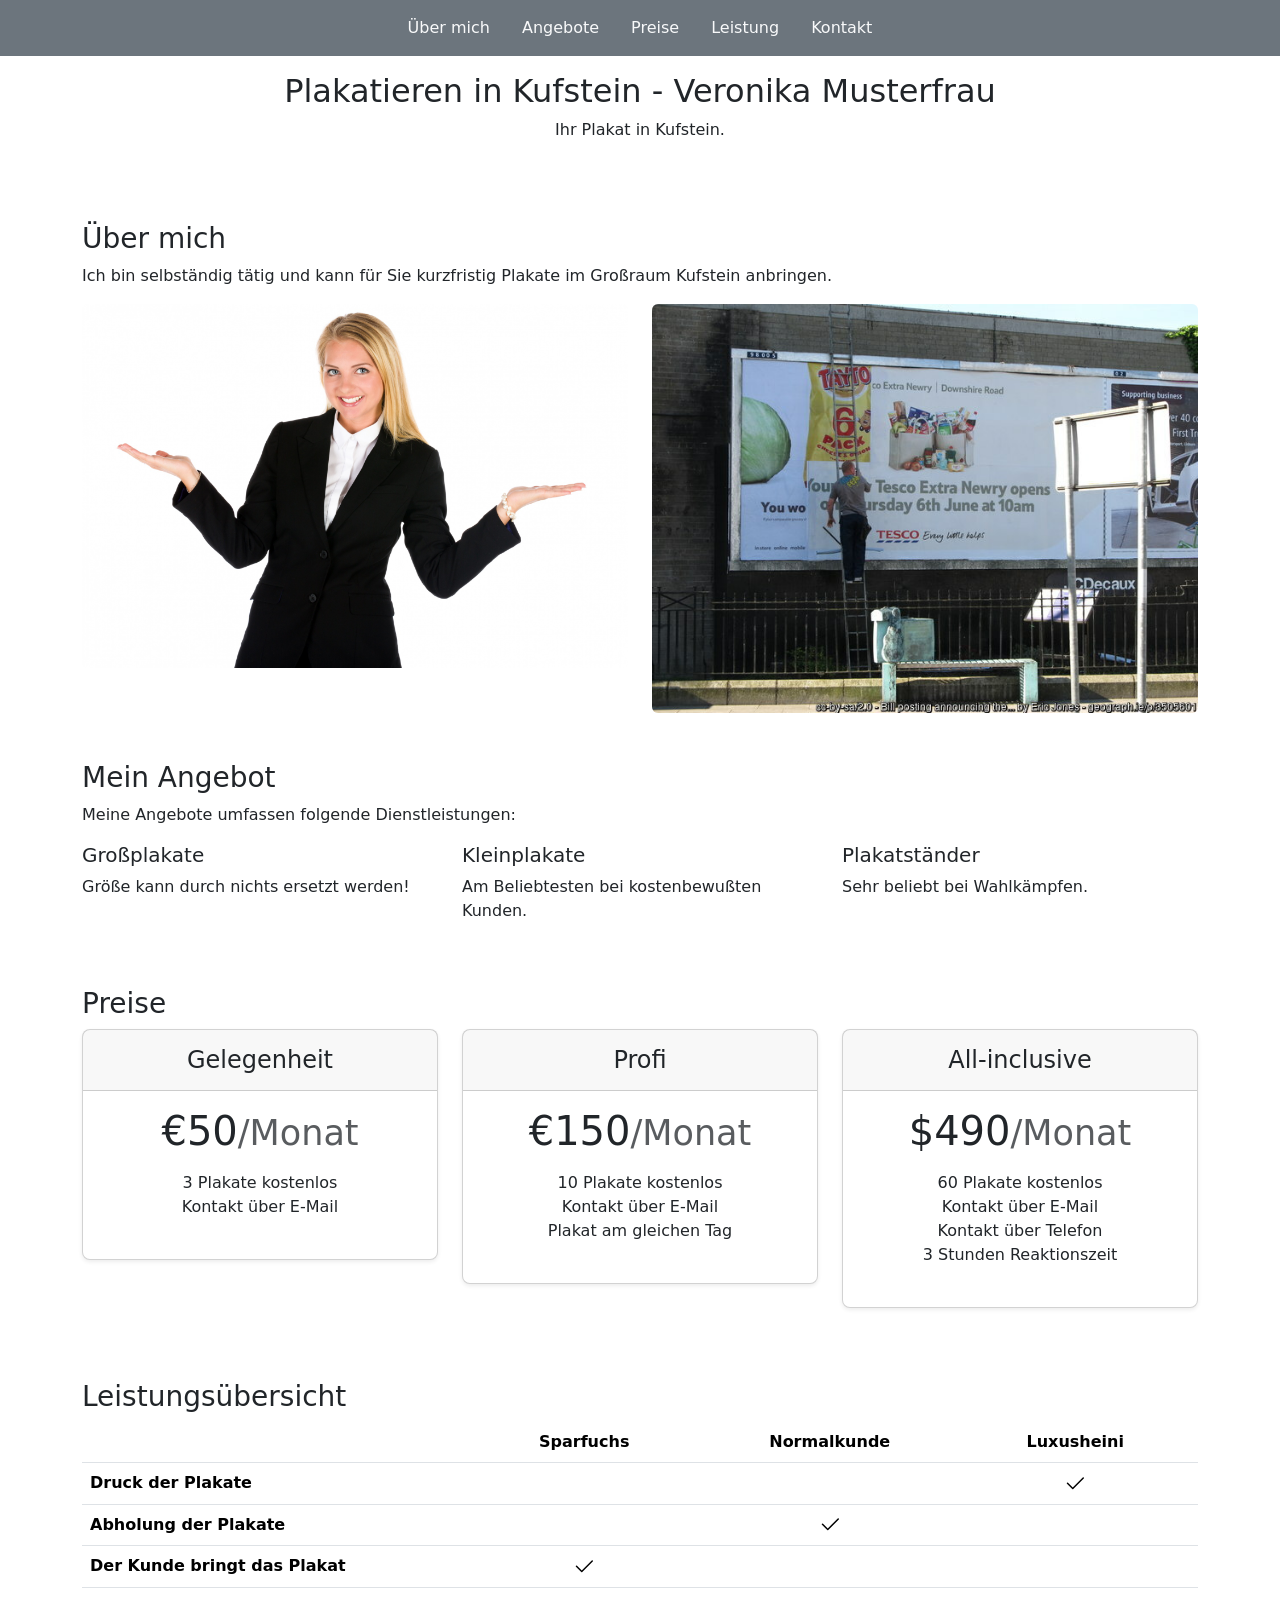
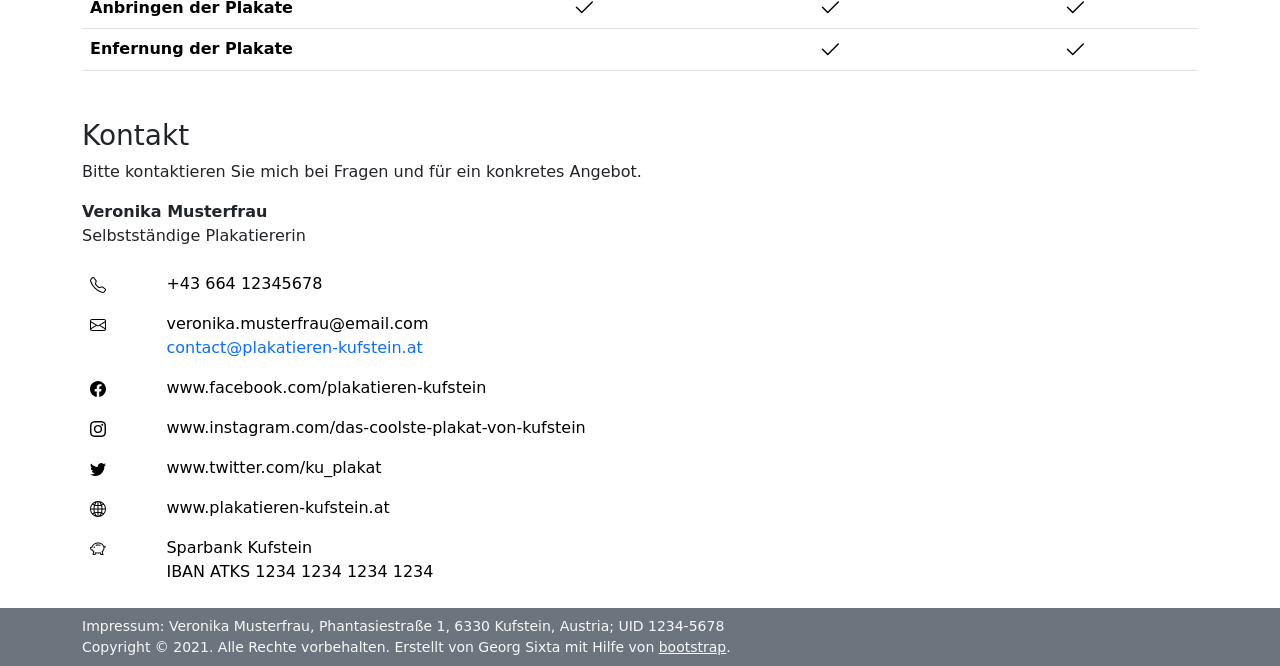
<file: index.html>
<!DOCTYPE html>
<html lang="de" class="h-100">
<head>
    <title>Plakatieren Kufstein - Veronika Musterfrau</title>
    <meta charset="utf-8">
    <meta name="viewport" content="width=device-width, initial-scale=1">
    <link href="https://cdn.jsdelivr.net/npm/bootstrap@5.0.2/dist/css/bootstrap.min.css" rel="stylesheet">
</head>

<body class="d-flex flex-column h-100">

<header class="d-flex justify-content-center py-2 bg-secondary">
    <ul class="nav nav-pills">
        <li class="nav-item"><a href="#aboutme" class="nav-link text-light">Über mich</a></li>
        <li class="nav-item"><a href="#angebot" class="nav-link text-light">Angebote</a></li>
        <li class="nav-item"><a href="#preise" class="nav-link text-light">Preise</a></li>
        <li class="nav-item"><a href="#leistung" class="nav-link text-light">Leistung</a></li>
        <li class="nav-item"><a href="#kontakt" class="nav-link text-light">Kontakt</a></li>
    </ul>
</header>

<content>

<article id="home" class="container-fluid p-3 text-center">
    <h2>Plakatieren in Kufstein - Veronika Musterfrau</h2>
    <p>Ihr Plakat in Kufstein.</p>
</article>

<article id="aboutme" class="container mt-5">
    <h3>Über mich</h3>
    <p>Ich bin selbständig tätig und kann für Sie kurzfristig Plakate im Großraum Kufstein anbringen.</p>
    <div class="row">
        <div class="col-sm-6">
            <img src="me.jpg" class="rounded img-fluid" alt="Veronika Musterfrau">
        </div>
        <div class="col-sm-6">
            <img src="plakate.jpg" class="rounded img-fluid" alt="Plakatieren">
        </div>
    </div>
</article>

<article id="angebot" class="container mt-5">
    <h3>Mein Angebot</h3>
    <p>Meine Angebote umfassen folgende Dienstleistungen:</p>
    <div class="row">
        <div class="col-sm-4">
            <h5>Großplakate</h5>
            <p>Größe kann durch nichts ersetzt werden!</p>
        </div>
        <div class="col-sm-4">
            <h5>Kleinplakate</h5>
            <p>Am Beliebtesten bei kostenbewußten Kunden.</p>
        </div>
        <div class="col-sm-4">
            <h5>Plakatständer</h5>        
            <p>Sehr beliebt bei Wahlkämpfen.</p>
        </div>
    </div>  
</article>

<article id="preise" class="container mt-5">
    <h3>Preise</h3>
    <div class="row row-cols-1 row-cols-md-3 mb-3 text-center">
        <div class="col">
            <div class="card mb-4 rounded-3 shadow-sm">
                <div class="card-header py-3">
                    <h4 class="my-0 fw-normal">Gelegenheit</h4>
                </div>
                <div class="card-body">
                    <h1 class="card-title pricing-card-title">€50<small class="text-muted fw-light">/Monat</small></h1>
                        <ul class="list-unstyled mt-3 mb-4">
                            <li>3 Plakate kostenlos</li>
                            <li>Kontakt über E-Mail</li>
                        </ul>
                </div>
            </div>
        </div>
        <div class="col">
            <div class="card mb-4 rounded-3 shadow-sm">
                <div class="card-header py-3">
                    <h4 class="my-0 fw-normal">Profi</h4>
                </div>
                <div class="card-body">
                <h1 class="card-title pricing-card-title">€150<small class="text-muted fw-light">/Monat</small></h1>
                    <ul class="list-unstyled mt-3 mb-4">
                        <li>10 Plakate kostenlos</li>
                        <li>Kontakt über E-Mail</li>
                        <li>Plakat am gleichen Tag</li>
                    </ul>
                </div>
            </div>
        </div>
        <div class="col">
            <div class="card mb-4 rounded-3 shadow-sm">
                <div class="card-header py-3">
                    <h4 class="my-0 fw-normal">All-inclusive</h4>
                </div>
                <div class="card-body">
                    <h1 class="card-title pricing-card-title">$490<small class="text-muted fw-light">/Monat</small></h1>
                        <ul class="list-unstyled mt-3 mb-4">
                            <li>60 Plakate kostenlos</li>
                            <li>Kontakt über E-Mail</li>
                            <li>Kontakt über Telefon</li>
                            <li>3 Stunden Reaktionszeit</li>
                        </ul>
                </div>
            </div>
        </div>
    </div>
  
</article>

<article id="leistung" class="container mt-5">
    <svg xmlns="http://www.w3.org/2000/svg" style="display: none;">
        <symbol id="check" viewBox="0 0 16 16">
          <title>Check</title>
          <path d="M13.854 3.646a.5.5 0 0 1 0 .708l-7 7a.5.5 0 0 1-.708 0l-3.5-3.5a.5.5 0 1 1 .708-.708L6.5 10.293l6.646-6.647a.5.5 0 0 1 .708 0z"/>
        </symbol>
    </svg>
    <h3>Leistungsübersicht</h3>
    <table class="table table-responsive text-center">
        <thead>
            <tr>
                <th style="width: 34%;"></th>
                <th style="width: 22%;">Sparfuchs</th>
                <th style="width: 22%;">Normalkunde</th>
                <th style="width: 22%;">Luxusheini</th>
            </tr>
        </thead>
        <tbody>
            <tr>
                <th scope="row" class="text-start">Druck der Plakate</th>
                <td></td>
                <td></td>
                <td><svg class="bi" width="24" height="24"><use xlink:href="#check"/></svg></td>
            </tr>
            <tr>
                <th scope="row" class="text-start">Abholung der Plakate</th>
                <td></td>
                <td><svg class="bi" width="24" height="24"><use xlink:href="#check"/></svg></td>
                <td></td>
            </tr>
            <tr>
                <th scope="row" class="text-start">Der Kunde bringt das Plakat</th>
                <td><svg class="bi" width="24" height="24"><use xlink:href="#check"/></svg></td>
                <td></td>
                <td></td>
            </tr>
        </tbody>
        <tbody>
            <tr>
                <th scope="row" class="text-start">Anbringen der Plakate</th>
                <td><svg class="bi" width="24" height="24"><use xlink:href="#check"/></svg></td>
                <td><svg class="bi" width="24" height="24"><use xlink:href="#check"/></svg></td>
                <td><svg class="bi" width="24" height="24"><use xlink:href="#check"/></svg></td>
            </tr>
            <tr>
                <th scope="row" class="text-start">Enfernung der Plakate</th>
                <td></td>
                <td><svg class="bi" width="24" height="24"><use xlink:href="#check"/></svg></td>
                <td><svg class="bi" width="24" height="24"><use xlink:href="#check"/></svg></td>
            </tr>
        </tbody>
    </table>

</article>


<article id="kontakt" class="container mt-5">
    <h3>Kontakt</h3>
    <p>Bitte kontaktieren Sie mich bei Fragen und für ein konkretes Angebot.</p>
    <!-- <p class="fw-bold">Veronika Musterfrau</p> -->

    <p><strong>Veronika Musterfrau</strong><br>Selbstständige Plakatiererin</p>
    <table class="table-borderless table">
        <tbody>
            <tr>
                <td scope="row">
                    <svg xmlns="http://www.w3.org/2000/svg" width="16" height="16" fill="currentColor" class="bi bi-telephone" viewBox="0 0 16 16">
                    <path d="M3.654 1.328a.678.678 0 0 0-1.015-.063L1.605 2.3c-.483.484-.661 1.169-.45 1.77a17.568 17.568 0 0 0 4.168 6.608 17.569 17.569 0 0 0 6.608 4.168c.601.211 1.286.033 1.77-.45l1.034-1.034a.678.678 0 0 0-.063-1.015l-2.307-1.794a.678.678 0 0 0-.58-.122l-2.19.547a1.745 1.745 0 0 1-1.657-.459L5.482 8.062a1.745 1.745 0 0 1-.46-1.657l.548-2.19a.678.678 0 0 0-.122-.58L3.654 1.328zM1.884.511a1.745 1.745 0 0 1 2.612.163L6.29 2.98c.329.423.445.974.315 1.494l-.547 2.19a.678.678 0 0 0 .178.643l2.457 2.457a.678.678 0 0 0 .644.178l2.189-.547a1.745 1.745 0 0 1 1.494.315l2.306 1.794c.829.645.905 1.87.163 2.611l-1.034 1.034c-.74.74-1.846 1.065-2.877.702a18.634 18.634 0 0 1-7.01-4.42 18.634 18.634 0 0 1-4.42-7.009c-.362-1.03-.037-2.137.703-2.877L1.885.511z"/>
                    </svg>
                </td>
                <td>+43 664 12345678</td>
            </tr>
            <tr>
                <td scope="row">
                    <svg xmlns="http://www.w3.org/2000/svg" width="16" height="16" fill="currentColor" class="bi bi-envelope" viewBox="0 0 16 16">
                        <path d="M0 4a2 2 0 0 1 2-2h12a2 2 0 0 1 2 2v8a2 2 0 0 1-2 2H2a2 2 0 0 1-2-2V4zm2-1a1 1 0 0 0-1 1v.217l7 4.2 7-4.2V4a1 1 0 0 0-1-1H2zm13 2.383-4.758 2.855L15 11.114v-5.73zm-.034 6.878L9.271 8.82 8 9.583 6.728 8.82l-5.694 3.44A1 1 0 0 0 2 13h12a1 1 0 0 0 .966-.739zM1 11.114l4.758-2.876L1 5.383v5.73z"/>
                    </svg>
                </td>
                <td>veronika.musterfrau@email.com<br><a href="mailto:contact@plakatieren-kufstein.at" class="text-decoration-none">contact@plakatieren-kufstein.at</a></td>
            </tr>           
            <tr>
                <td scope="row">
                    <svg xmlns="http://www.w3.org/2000/svg" width="16" height="16" fill="currentColor" class="bi bi-facebook" viewBox="0 0 16 16">
                        <path d="M16 8.049c0-4.446-3.582-8.05-8-8.05C3.58 0-.002 3.603-.002 8.05c0 4.017 2.926 7.347 6.75 7.951v-5.625h-2.03V8.05H6.75V6.275c0-2.017 1.195-3.131 3.022-3.131.876 0 1.791.157 1.791.157v1.98h-1.009c-.993 0-1.303.621-1.303 1.258v1.51h2.218l-.354 2.326H9.25V16c3.824-.604 6.75-3.934 6.75-7.951z"/>
                    </svg>
                </td>
                <td>www.facebook.com/plakatieren-kufstein</td>
            </tr>
            <tr>
                <td scope="row">
                    <svg xmlns="http://www.w3.org/2000/svg" width="16" height="16" fill="currentColor" class="bi bi-instagram" viewBox="0 0 16 16">
                        <path d="M8 0C5.829 0 5.556.01 4.703.048 3.85.088 3.269.222 2.76.42a3.917 3.917 0 0 0-1.417.923A3.927 3.927 0 0 0 .42 2.76C.222 3.268.087 3.85.048 4.7.01 5.555 0 5.827 0 8.001c0 2.172.01 2.444.048 3.297.04.852.174 1.433.372 1.942.205.526.478.972.923 1.417.444.445.89.719 1.416.923.51.198 1.09.333 1.942.372C5.555 15.99 5.827 16 8 16s2.444-.01 3.298-.048c.851-.04 1.434-.174 1.943-.372a3.916 3.916 0 0 0 1.416-.923c.445-.445.718-.891.923-1.417.197-.509.332-1.09.372-1.942C15.99 10.445 16 10.173 16 8s-.01-2.445-.048-3.299c-.04-.851-.175-1.433-.372-1.941a3.926 3.926 0 0 0-.923-1.417A3.911 3.911 0 0 0 13.24.42c-.51-.198-1.092-.333-1.943-.372C10.443.01 10.172 0 7.998 0h.003zm-.717 1.442h.718c2.136 0 2.389.007 3.232.046.78.035 1.204.166 1.486.275.373.145.64.319.92.599.28.28.453.546.598.92.11.281.24.705.275 1.485.039.843.047 1.096.047 3.231s-.008 2.389-.047 3.232c-.035.78-.166 1.203-.275 1.485a2.47 2.47 0 0 1-.599.919c-.28.28-.546.453-.92.598-.28.11-.704.24-1.485.276-.843.038-1.096.047-3.232.047s-2.39-.009-3.233-.047c-.78-.036-1.203-.166-1.485-.276a2.478 2.478 0 0 1-.92-.598 2.48 2.48 0 0 1-.6-.92c-.109-.281-.24-.705-.275-1.485-.038-.843-.046-1.096-.046-3.233 0-2.136.008-2.388.046-3.231.036-.78.166-1.204.276-1.486.145-.373.319-.64.599-.92.28-.28.546-.453.92-.598.282-.11.705-.24 1.485-.276.738-.034 1.024-.044 2.515-.045v.002zm4.988 1.328a.96.96 0 1 0 0 1.92.96.96 0 0 0 0-1.92zm-4.27 1.122a4.109 4.109 0 1 0 0 8.217 4.109 4.109 0 0 0 0-8.217zm0 1.441a2.667 2.667 0 1 1 0 5.334 2.667 2.667 0 0 1 0-5.334z"/>
                    </svg>
                </td>
                <td>www.instagram.com/das-coolste-plakat-von-kufstein</td>
            </tr>
            <tr>
                <td scope="row">
                    <svg xmlns="http://www.w3.org/2000/svg" width="16" height="16" fill="currentColor" class="bi bi-twitter" viewBox="0 0 16 16">
                        <path d="M5.026 15c6.038 0 9.341-5.003 9.341-9.334 0-.14 0-.282-.006-.422A6.685 6.685 0 0 0 16 3.542a6.658 6.658 0 0 1-1.889.518 3.301 3.301 0 0 0 1.447-1.817 6.533 6.533 0 0 1-2.087.793A3.286 3.286 0 0 0 7.875 6.03a9.325 9.325 0 0 1-6.767-3.429 3.289 3.289 0 0 0 1.018 4.382A3.323 3.323 0 0 1 .64 6.575v.045a3.288 3.288 0 0 0 2.632 3.218 3.203 3.203 0 0 1-.865.115 3.23 3.23 0 0 1-.614-.057 3.283 3.283 0 0 0 3.067 2.277A6.588 6.588 0 0 1 .78 13.58a6.32 6.32 0 0 1-.78-.045A9.344 9.344 0 0 0 5.026 15z"/>
                    </svg>
                </td>
                <td>www.twitter.com/ku_plakat</td>
            </tr>            
            <tr>
                <td scope="row">
                    <svg xmlns="http://www.w3.org/2000/svg" width="16" height="16" fill="currentColor" class="bi bi-globe2" viewBox="0 0 16 16">
                        <path d="M0 8a8 8 0 1 1 16 0A8 8 0 0 1 0 8zm7.5-6.923c-.67.204-1.335.82-1.887 1.855-.143.268-.276.56-.395.872.705.157 1.472.257 2.282.287V1.077zM4.249 3.539c.142-.384.304-.744.481-1.078a6.7 6.7 0 0 1 .597-.933A7.01 7.01 0 0 0 3.051 3.05c.362.184.763.349 1.198.49zM3.509 7.5c.036-1.07.188-2.087.436-3.008a9.124 9.124 0 0 1-1.565-.667A6.964 6.964 0 0 0 1.018 7.5h2.49zm1.4-2.741a12.344 12.344 0 0 0-.4 2.741H7.5V5.091c-.91-.03-1.783-.145-2.591-.332zM8.5 5.09V7.5h2.99a12.342 12.342 0 0 0-.399-2.741c-.808.187-1.681.301-2.591.332zM4.51 8.5c.035.987.176 1.914.399 2.741A13.612 13.612 0 0 1 7.5 10.91V8.5H4.51zm3.99 0v2.409c.91.03 1.783.145 2.591.332.223-.827.364-1.754.4-2.741H8.5zm-3.282 3.696c.12.312.252.604.395.872.552 1.035 1.218 1.65 1.887 1.855V11.91c-.81.03-1.577.13-2.282.287zm.11 2.276a6.696 6.696 0 0 1-.598-.933 8.853 8.853 0 0 1-.481-1.079 8.38 8.38 0 0 0-1.198.49 7.01 7.01 0 0 0 2.276 1.522zm-1.383-2.964A13.36 13.36 0 0 1 3.508 8.5h-2.49a6.963 6.963 0 0 0 1.362 3.675c.47-.258.995-.482 1.565-.667zm6.728 2.964a7.009 7.009 0 0 0 2.275-1.521 8.376 8.376 0 0 0-1.197-.49 8.853 8.853 0 0 1-.481 1.078 6.688 6.688 0 0 1-.597.933zM8.5 11.909v3.014c.67-.204 1.335-.82 1.887-1.855.143-.268.276-.56.395-.872A12.63 12.63 0 0 0 8.5 11.91zm3.555-.401c.57.185 1.095.409 1.565.667A6.963 6.963 0 0 0 14.982 8.5h-2.49a13.36 13.36 0 0 1-.437 3.008zM14.982 7.5a6.963 6.963 0 0 0-1.362-3.675c-.47.258-.995.482-1.565.667.248.92.4 1.938.437 3.008h2.49zM11.27 2.461c.177.334.339.694.482 1.078a8.368 8.368 0 0 0 1.196-.49 7.01 7.01 0 0 0-2.275-1.52c.218.283.418.597.597.932zm-.488 1.343a7.765 7.765 0 0 0-.395-.872C9.835 1.897 9.17 1.282 8.5 1.077V4.09c.81-.03 1.577-.13 2.282-.287z"/>
                    </svg>
                </td>
                <td>www.plakatieren-kufstein.at</td>
            </tr>
            <tr>
                <td scope="row">
                    <svg xmlns="http://www.w3.org/2000/svg" width="16" height="16" fill="currentColor" class="bi bi-piggy-bank" viewBox="0 0 16 16">
                        <path d="M5 6.25a.75.75 0 1 1-1.5 0 .75.75 0 0 1 1.5 0zm1.138-1.496A6.613 6.613 0 0 1 7.964 4.5c.666 0 1.303.097 1.893.273a.5.5 0 0 0 .286-.958A7.602 7.602 0 0 0 7.964 3.5c-.734 0-1.441.103-2.102.292a.5.5 0 1 0 .276.962z"/>
                        <path fill-rule="evenodd" d="M7.964 1.527c-2.977 0-5.571 1.704-6.32 4.125h-.55A1 1 0 0 0 .11 6.824l.254 1.46a1.5 1.5 0 0 0 1.478 1.243h.263c.3.513.688.978 1.145 1.382l-.729 2.477a.5.5 0 0 0 .48.641h2a.5.5 0 0 0 .471-.332l.482-1.351c.635.173 1.31.267 2.011.267.707 0 1.388-.095 2.028-.272l.543 1.372a.5.5 0 0 0 .465.316h2a.5.5 0 0 0 .478-.645l-.761-2.506C13.81 9.895 14.5 8.559 14.5 7.069c0-.145-.007-.29-.02-.431.261-.11.508-.266.705-.444.315.306.815.306.815-.417 0 .223-.5.223-.461-.026a.95.95 0 0 0 .09-.255.7.7 0 0 0-.202-.645.58.58 0 0 0-.707-.098.735.735 0 0 0-.375.562c-.024.243.082.48.32.654a2.112 2.112 0 0 1-.259.153c-.534-2.664-3.284-4.595-6.442-4.595zM2.516 6.26c.455-2.066 2.667-3.733 5.448-3.733 3.146 0 5.536 2.114 5.536 4.542 0 1.254-.624 2.41-1.67 3.248a.5.5 0 0 0-.165.535l.66 2.175h-.985l-.59-1.487a.5.5 0 0 0-.629-.288c-.661.23-1.39.359-2.157.359a6.558 6.558 0 0 1-2.157-.359.5.5 0 0 0-.635.304l-.525 1.471h-.979l.633-2.15a.5.5 0 0 0-.17-.534 4.649 4.649 0 0 1-1.284-1.541.5.5 0 0 0-.446-.275h-.56a.5.5 0 0 1-.492-.414l-.254-1.46h.933a.5.5 0 0 0 .488-.393zm12.621-.857a.565.565 0 0 1-.098.21.704.704 0 0 1-.044-.025c-.146-.09-.157-.175-.152-.223a.236.236 0 0 1 .117-.173c.049-.027.08-.021.113.012a.202.202 0 0 1 .064.199z"/>
                    </svg>
                </td>
                <td>Sparbank Kufstein<br>IBAN ATKS 1234 1234 1234 1234</td>
            </tr>    
        </tbody>
    </table>


</article>

</content>

<footer class="footer mt-auto py-2 bg-secondary">
    <div class="container">
        <small class="d-block text-light">Impressum: Veronika Musterfrau, Phantasiestraße 1, 6330 Kufstein, Austria; UID 1234-5678 </small>
        <small class="d-block text-light">Copyright &copy; 2021. Alle Rechte vorbehalten. Erstellt von Georg Sixta mit Hilfe von <a href="https://getbootstrap.com/" class="link-light">bootstrap</a>.</small>
    </div>
</footer>

</body>

</html>
</file>
